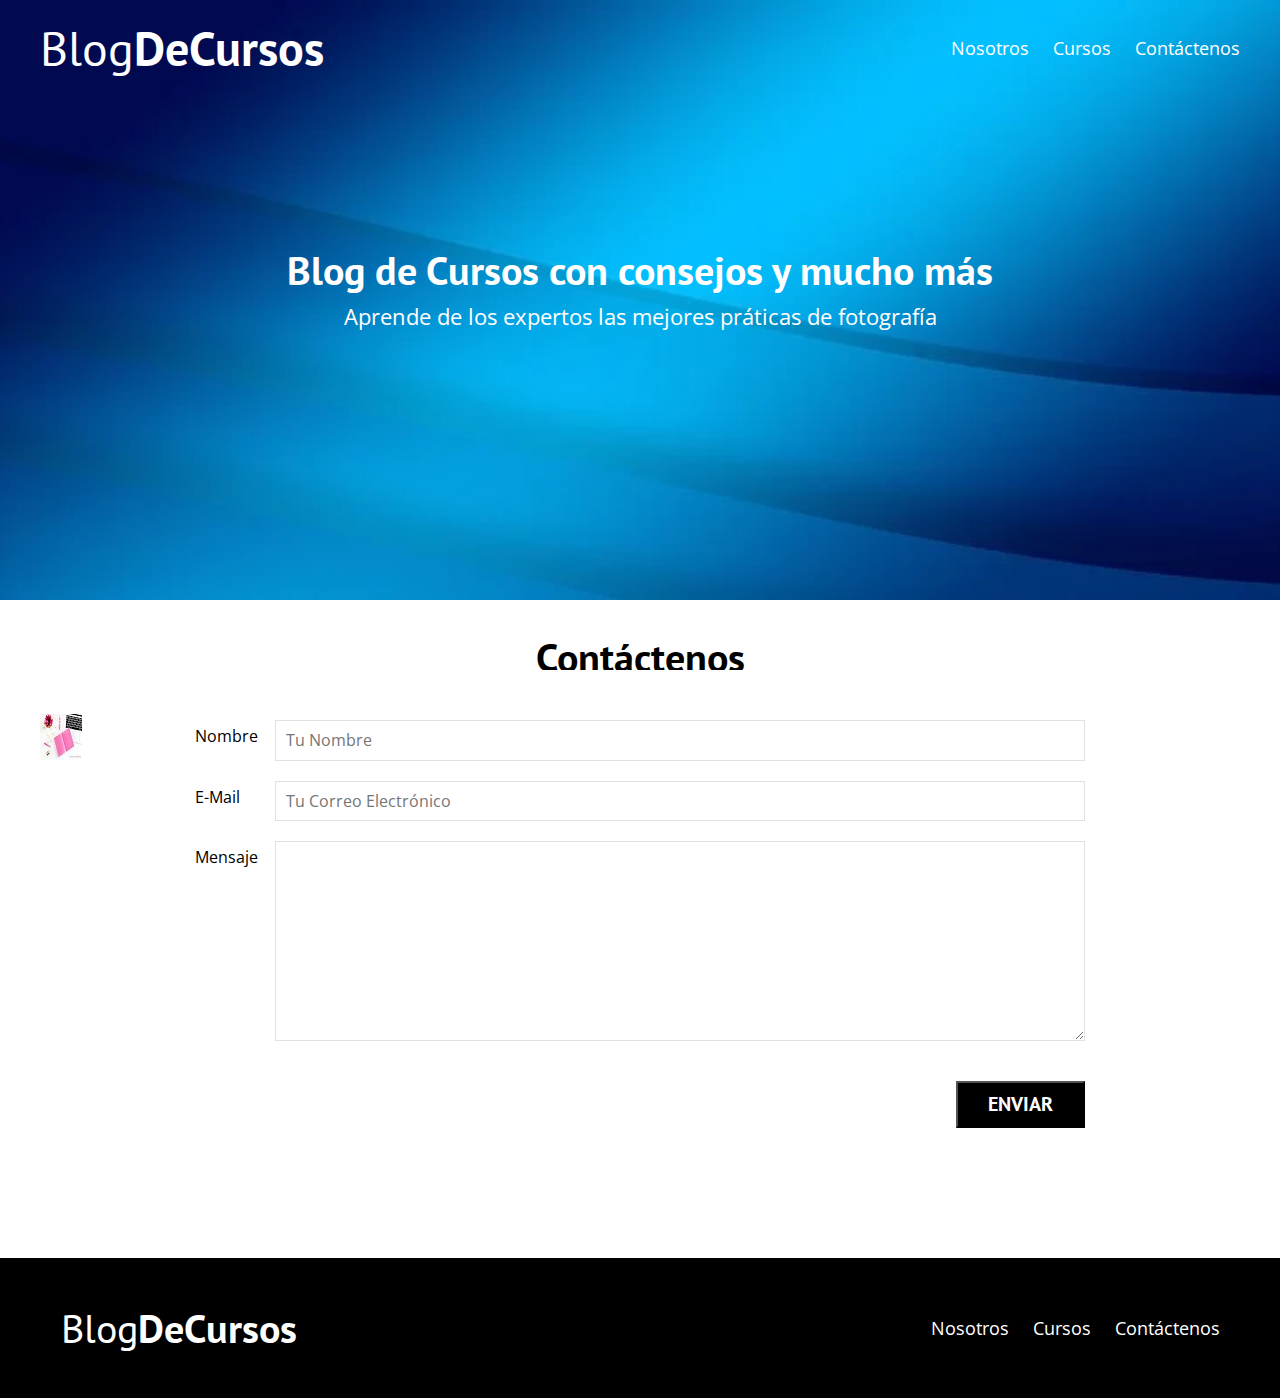
<file: contacto.html>
<!DOCTYPE html>
<html lang="en">
<head>
    <meta charset="UTF-8">
    <meta name="viewport" content="width=device-width, initial-scale=1.0">
    <meta http-equiv="X-UA-Compatible" content="ie=edge">
    <title>Blog de Cursos</title>
    <link href="https://fonts.googleapis.com/css?family=Open+Sans|PT+Sans:400,700" rel="stylesheet">
    <link rel="stylesheet" href="css/normalize.css">
    <link rel="stylesheet" href="css/style.css">
</head>
<body>


    <header class="site-header">
        <div class="contenedor">
            <div class="barra">
                <a href="/">
                    <h1 class="no-margin">Blog<span>DeCursos</span></h1>
                </a>
                <nav class="navegacion">
                    <a href="nosotros.html">Nosotros</a>
                    <a href="cursos.html">Cursos</a>
                    <a href="contacto.html">Contáctenos</a>
                </nav>
            </div>


            <div class="texto-header">
                <h2 class="no-margin">Blog de Cursos con consejos y mucho más</h2>
                <p class="no-margin">Aprende de los expertos las mejores práticas de fotografía</p>
            </div>

        </div>
    </header>



    
    <main class="contenedor">
        <h2 class="centrar-texto">Contáctenos</h2>

        <div class="grid centrar-columnas">
            <div class="columnas-12">
                <img src="img/contacto.jpg" alt="imagen contacto">
            </div>

            <div class="columnas-10 formulario-contacto">
                <form action="#">
                    <div class="campo">
                        <label for="nombre">Nombre</label>
                        <input type="text" id="nombre" placeholder="Tu Nombre">
                    </div>
                    <div class="campo">
                        <label for="email">E-Mail</label>
                        <input type="email" id="email" placeholder="Tu Correo Electrónico">
                    </div>
                    <div class="campo mensaje">
                        <label for="mensaje">Mensaje</label>
                        <textarea id="mensaje"></textarea>
                    </div>
                    <div class="campo enviar">
                        <input type="submit" value="Enviar" class="btn btn-primario">
                    </div>
                </form>
            </div>
        </div>

    </main>
    


    <footer class="site-footer">
        <div class="contenedor">
            <div class="barra">
                <p class="no-margin">Blog<span>DeCursos</span></p>

                <nav class="navegacion">
                    <a href="nosotros.html">Nosotros</a>
                    <a href="cursos.html">Cursos</a>
                    <a href="contacto.html">Contáctenos</a>
                </nav>
            </div>
        </div>
    </footer>
</body>
</html>
</file>
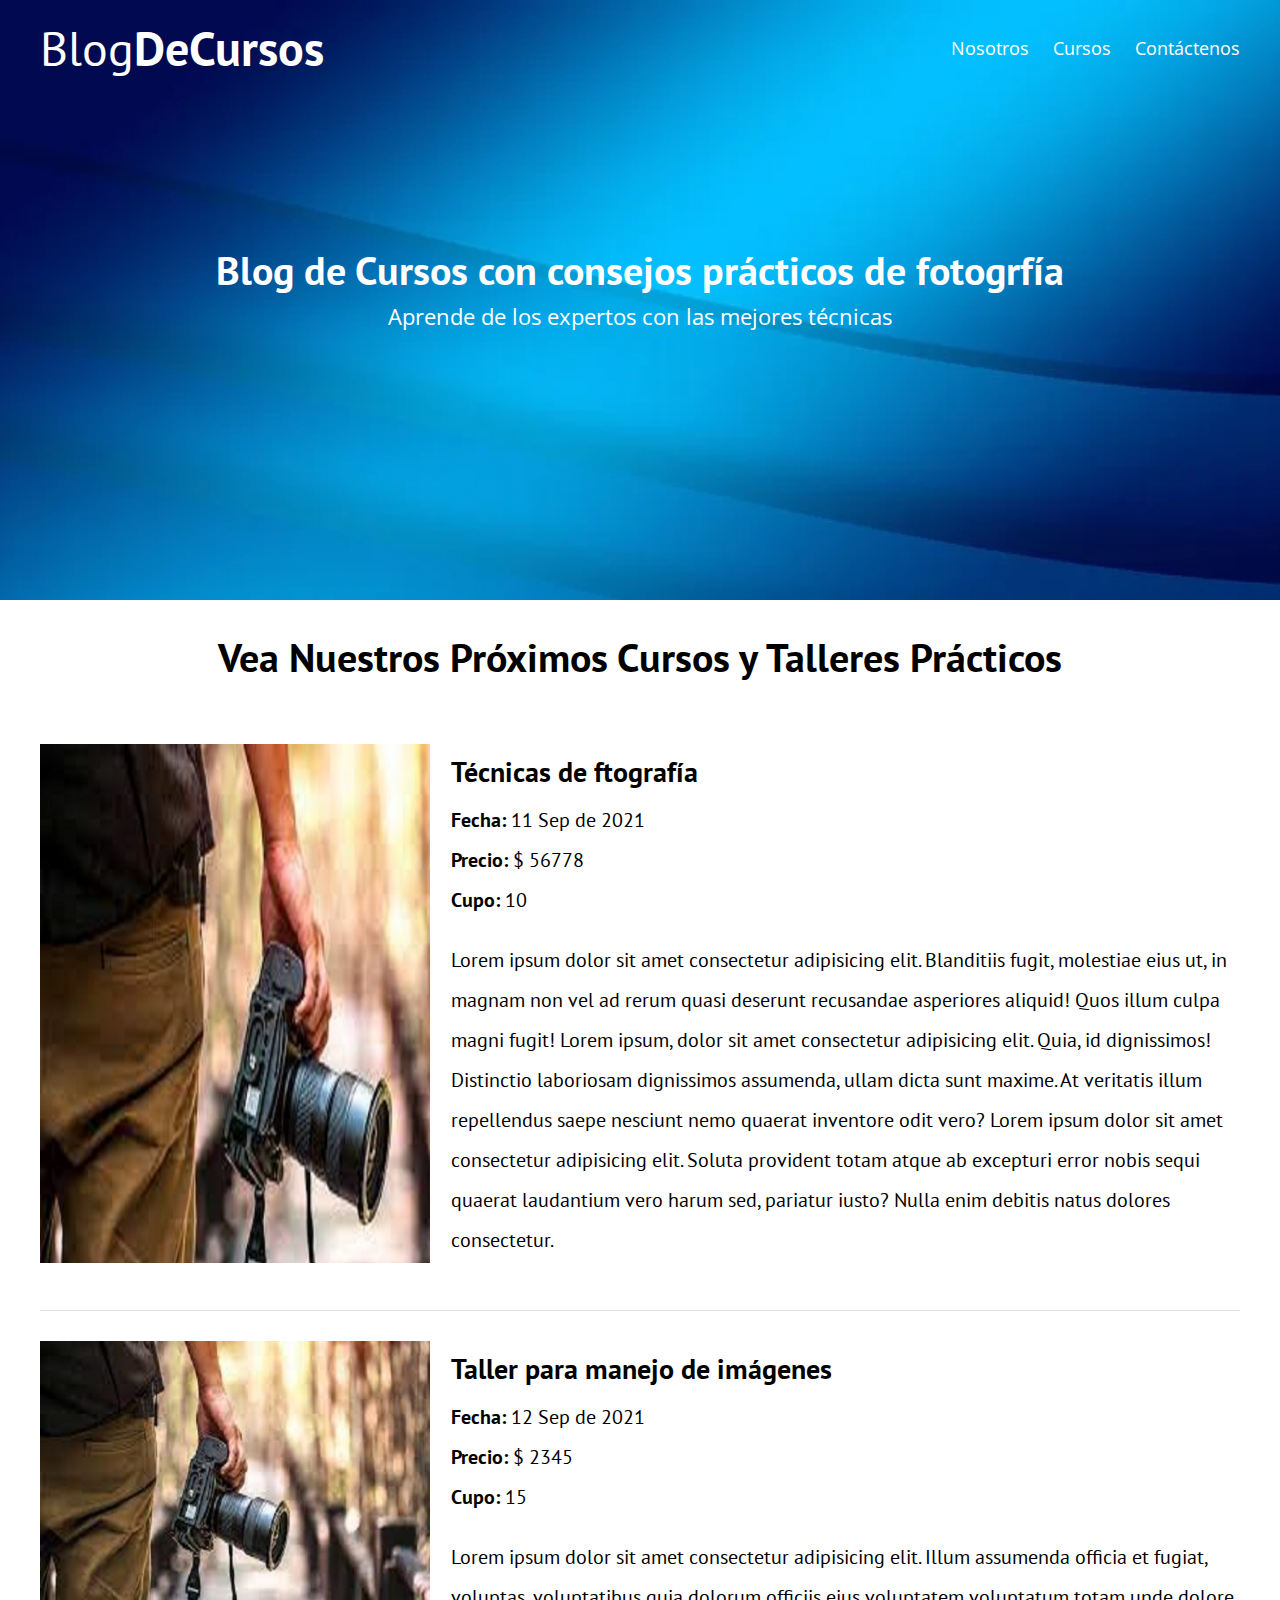
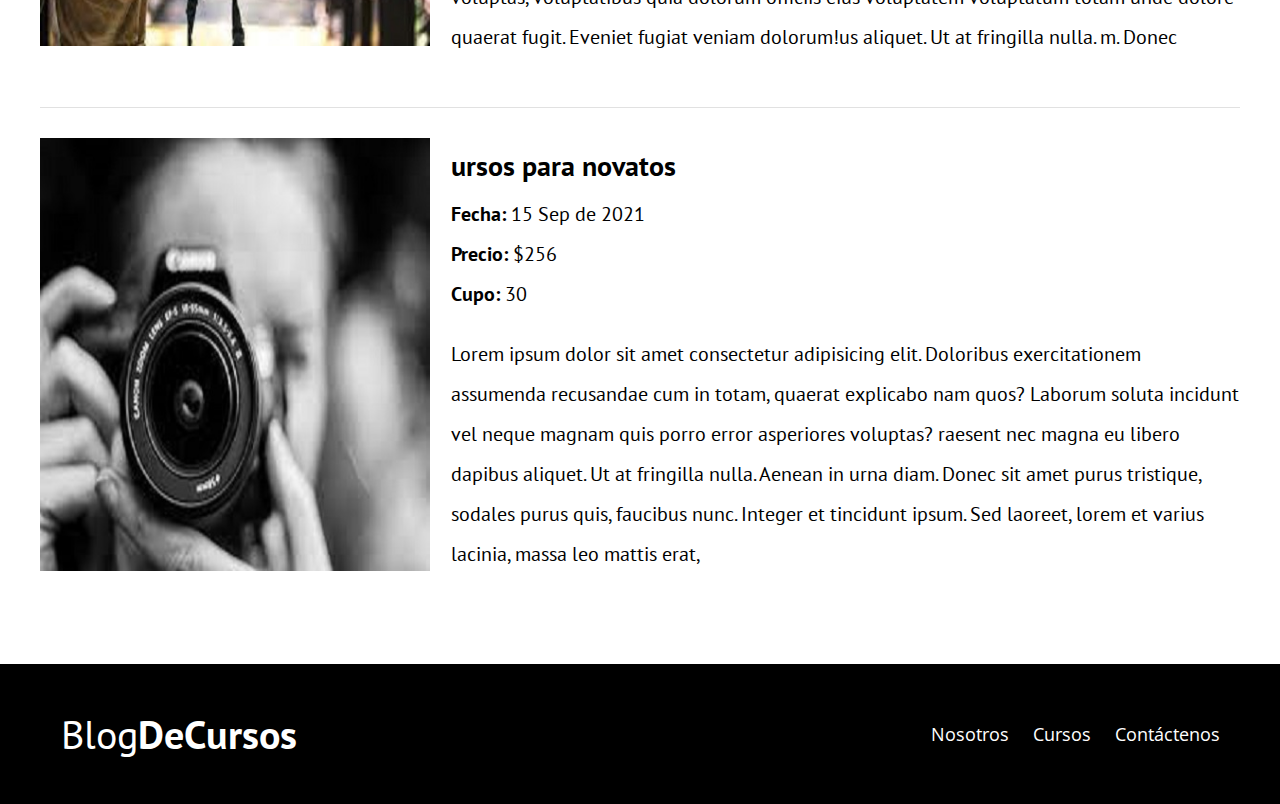
<file: cursos.html>
<!DOCTYPE html>
<html lang="en">
<head>
    <meta charset="UTF-8">
    <meta name="viewport" content="width=device-width, initial-scale=1.0">
    <meta http-equiv="X-UA-Compatible" content="ie=edge">
    <title>Blog de Cursos</title>
    <link href="https://fonts.googleapis.com/css?family=Open+Sans|PT+Sans:400,700" rel="stylesheet">
    <link rel="stylesheet" href="css/normalize.css">
    <link rel="stylesheet" href="css/style.css">
</head>
<body>

    <header class="site-header">
        <div class="contenedor">
            <div class="barra">
                <a href="/">
                    <h1 class="no-margin">Blog<span>DeCursos</span></h1>
                </a>
                <nav class="navegacion">
                    <a href="nosotros.html">Nosotros</a>
                    <a href="cursos.html">Cursos</a>
                    <a href="contacto.html">Contáctenos</a>
                </nav>
            </div>


            <div class="texto-header">
                <h2 class="no-margin">Blog de Cursos con consejos prácticos de fotogrfía</h2>
                <p class="no-margin">Aprende de los expertos con las mejores técnicas</p>
            </div>

        </div>
    </header>


    <main class="contenedor">
        <h2 class="centrar-texto">Vea Nuestros Próximos Cursos y Talleres Prácticos</h2>

        <article class="curso grid">
            <div class="columnas-4">
                <img src="img/curso1.jpg" alt="Imagen Curso">
            </div>
            <div class="columnas-8">
                <h4 class="no-margin">Técnicas de ftografía</h4>
                <p class="no-margin">Fecha: <span>11 Sep de 2021</span> </p>
                <p class="no-margin">Precio: <span>$ 56778</span> </p>
                <p class="no-margin">Cupo: <span>10</span> </p>

                <p class="descripcion">

                    Lorem ipsum dolor sit amet consectetur adipisicing elit. Blanditiis fugit, molestiae eius ut, in magnam non vel ad rerum quasi deserunt recusandae asperiores aliquid! Quos illum culpa magni fugit! 
                    Lorem ipsum, dolor sit amet consectetur adipisicing elit. Quia, id dignissimos! Distinctio laboriosam dignissimos assumenda, ullam dicta sunt maxime. At veritatis illum repellendus saepe nesciunt nemo quaerat inventore odit vero?
                    Lorem ipsum dolor sit amet consectetur adipisicing elit. Soluta provident totam atque ab excepturi error nobis sequi quaerat laudantium vero harum sed, pariatur iusto? Nulla enim debitis natus dolores consectetur.
                </p>
            </div>
        </article>

        <article class="curso grid">
            <div class="columnas-4">
                <img src="img/curso2.jpg" alt="Imagen Curso">
            </div>
            <div class="columnas-8">
                <h4 class="no-margin">Taller para manejo de imágenes</h4>
                <p class="no-margin">Fecha: <span>12 Sep de 2021</span> </p>
                <p class="no-margin">Precio: <span>$ 2345</span> </p>
                <p class="no-margin">Cupo: <span>15</span> </p>

                <p class="descripcion">
                    Lorem ipsum dolor sit amet consectetur adipisicing elit. Illum assumenda officia et fugiat, voluptas, voluptatibus quia dolorum officiis eius voluptatem voluptatum totam unde dolore quaerat fugit. Eveniet fugiat veniam dolorum!us aliquet. Ut at fringilla nulla. m. Donec </p>
            </div>
        </article>
    
        <article class="curso grid">
            <div class="columnas-4">
                <img src="img/curso3.jpg" alt="Imagen Curso">
            </div>
            <div class="columnas-8">
                <h4 class="no-margin">ursos para novatos</h4>
                <p class="no-margin">Fecha: <span>15 Sep de 2021</span> </p>
                <p class="no-margin">Precio: <span>$256</span> </p>
                <p class="no-margin">Cupo: <span>30</span> </p>

                <p class="descripcion">Lorem ipsum dolor sit amet consectetur adipisicing elit. Doloribus exercitationem assumenda recusandae cum in totam, quaerat explicabo nam quos? Laborum soluta incidunt vel neque magnam quis porro error asperiores voluptas?    raesent nec magna eu libero dapibus aliquet. Ut at fringilla nulla. Aenean in urna diam. Donec sit amet purus tristique, sodales purus quis, faucibus nunc. Integer et tincidunt ipsum. Sed laoreet, lorem et varius lacinia, massa leo mattis erat, </p>
            </div>
        </article>
    </main>

    <footer class="site-footer">
        <div class="contenedor">
            <div class="barra">
                <p class="no-margin">Blog<span>DeCursos</span></p>

                <nav class="navegacion">
                    <a href="nosotros.html">Nosotros</a>
                    <a href="cursos.html">Cursos</a>
                    <a href="contacto.html">Contáctenos</a>
                </nav>
            </div>
        </div>
    </footer>
</body>
</html>
</file>
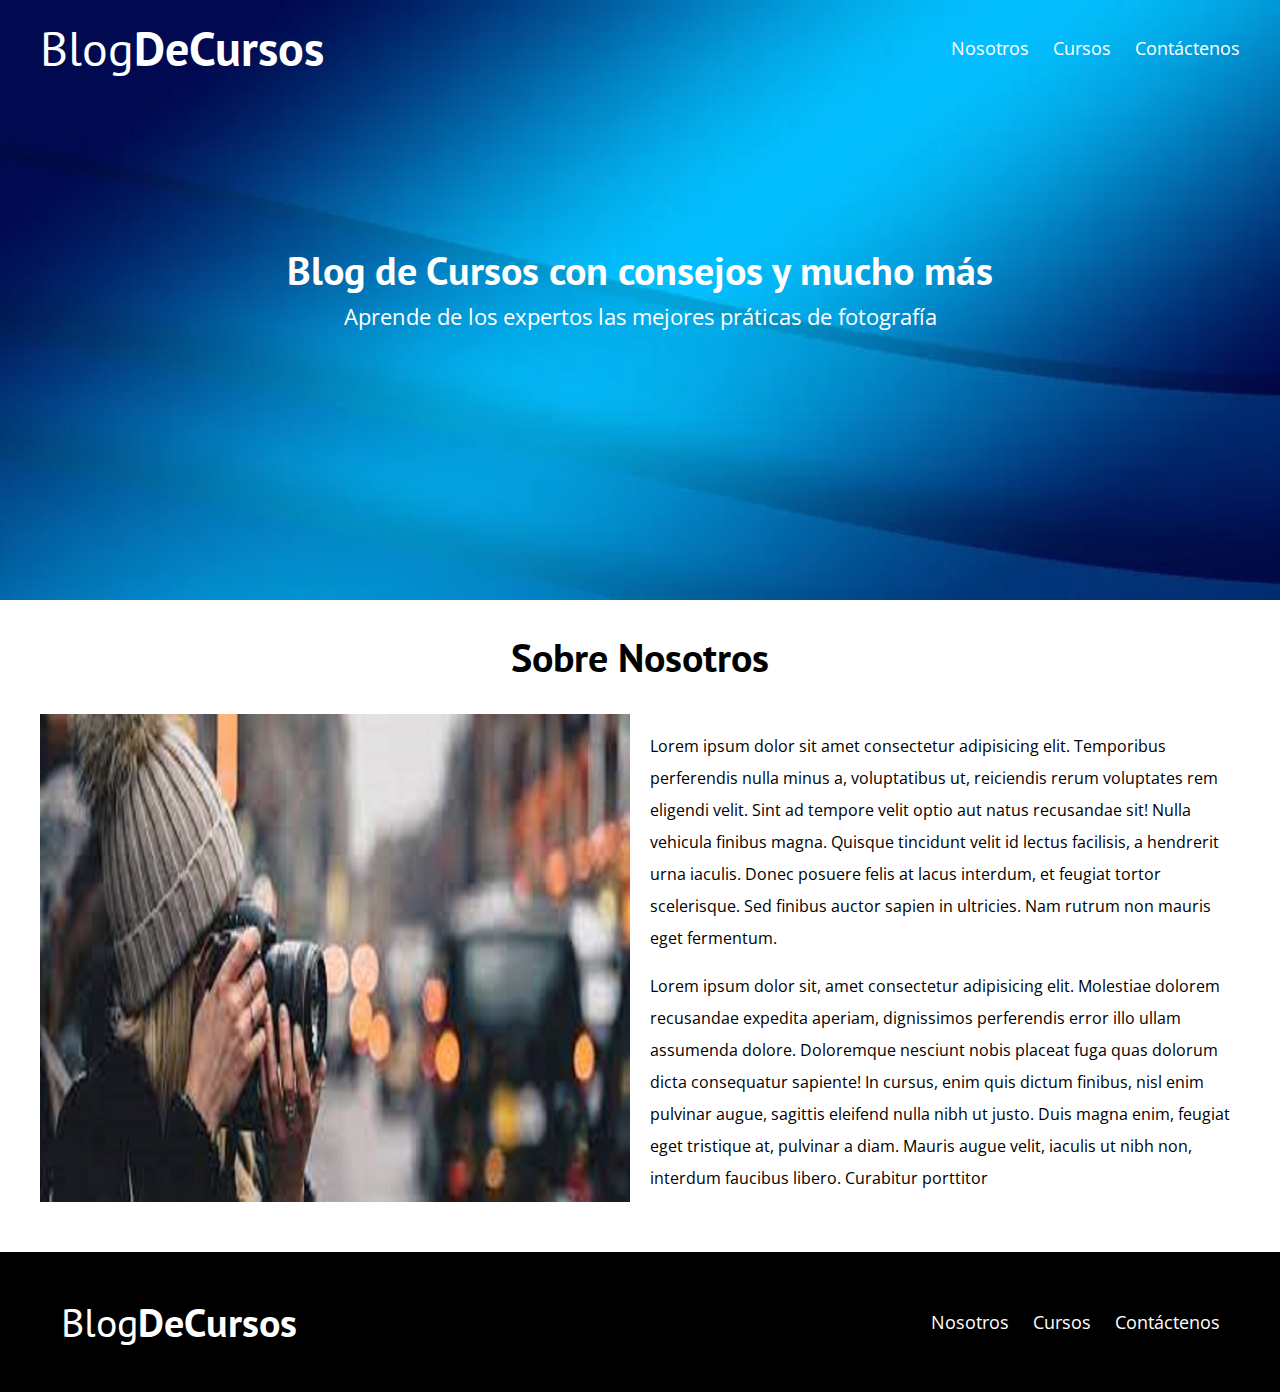
<file: nosotros.html>
<!DOCTYPE html>
<html lang="en">
<head>
    <meta charset="UTF-8">
    <meta name="viewport" content="width=device-width, initial-scale=1.0">
    <meta http-equiv="X-UA-Compatible" content="ie=edge">
    <title>Blog de Cursos</title>
    <link href="https://fonts.googleapis.com/css?family=Open+Sans|PT+Sans:400,700" rel="stylesheet">
    <link rel="stylesheet" href="css/normalize.css">
    <link rel="stylesheet" href="css/style.css">
</head>
<body>



    <header class="site-header">
        <div class="contenedor">
            <div class="barra">
                <a href="/">
                    <h1 class="no-margin">Blog<span>DeCursos</span></h1>
                </a>
                <nav class="navegacion">
                    <a href="nosotros.html">Nosotros</a>
                    <a href="cursos.html">Cursos</a>
                    <a href="contacto.html">Contáctenos</a>
                </nav>
            </div>

            <h4 class="no-margin"></h4>
            
            <div class="texto-header">
                <h2 class="no-margin">Blog de Cursos con consejos y mucho más</h2>
                <p class="no-margin">Aprende de los expertos las mejores práticas de fotografía</p>
            </div>

        </div>
    </header>


    <main class="contenedor">
        <h2 class="centrar-texto">Sobre Nosotros</h2>
        <div class="grid">
            <div class="columnas-6">
                <img src="img/nosotros.jpg" alt="Imagen Nosotros">
            </div>
            <div class="columnas-6">
                <p>Lorem ipsum dolor sit amet consectetur adipisicing elit. Temporibus perferendis nulla minus a, voluptatibus ut, reiciendis rerum voluptates rem eligendi velit. Sint ad tempore velit optio aut natus recusandae sit!   Nulla vehicula finibus magna. Quisque tincidunt velit id lectus facilisis, a hendrerit urna iaculis. Donec posuere felis at lacus interdum, et feugiat tortor scelerisque. Sed finibus auctor sapien in ultricies. Nam rutrum non mauris eget fermentum.</p>
                
                <p>Lorem ipsum dolor sit, amet consectetur adipisicing elit. Molestiae dolorem recusandae expedita aperiam, dignissimos perferendis error illo ullam assumenda dolore. Doloremque nesciunt nobis placeat fuga quas dolorum dicta consequatur sapiente!    In cursus, enim quis dictum finibus, nisl enim pulvinar augue, sagittis eleifend nulla nibh ut justo. Duis magna enim, feugiat eget tristique at, pulvinar a diam. Mauris augue velit, iaculis ut nibh non, interdum faucibus libero. Curabitur porttitor </p>
            </div>
        </div>
    </main>


    <footer class="site-footer">
        <div class="contenedor">
            <div class="barra">
                <p class="no-margin">Blog<span>DeCursos</span></p>

                <nav class="navegacion">
                    <a href="nosotros.html">Nosotros</a>
                    <a href="cursos.html">Cursos</a>
                    <a href="contacto.html">Contáctenos</a>
                </nav>
            </div>
        </div>
    </footer>
</body>
</html>
</file>
<file: css/style.css>
html {
    box-sizing: border-box;
    font-size: 62.5%; 
}
*, *:before, *:after {
    box-sizing: inherit;
}
body {
    font-family: 'Open Sans', sans-serif;
    font-size: 1.6rem;
    line-height: 2;
}





.contenedor {
    max-width: 1200px;
    width: 95%;
    margin: 0 auto;
}
h1, h2, h3, h4 {
    font-family: 'PT Sans', sans-serif;
}
h1 {
    font-size: 4.8rem;
}
h2 {
    font-size: 4rem;
    line-height: 1.2;
}
h3 {
    font-size: 3.2rem;
}
h4{
    font-size: 2.8rem;
}
img {
    max-width: 100%;
}




.centrar-texto {
    text-align: center;
}
.no-margin {
    margin: 0;
}





@media (min-width: 768px) {
    .grid {
        display: flex;
        justify-content: space-between;
        flex-wrap: wrap;
    }
    .centrar-columnas {
        justify-content: center;
    }
    .columnas-4 {
        flex: 0 0 calc(33.3% - 1rem);
    }
    .columnas-6 {
        flex: 0 0 calc(50% - 1rem);
    }
    .columnas-8 {
        flex: 0 0 calc(66.6% - 1rem);
    }
    .columnas-10 {
        flex: 0 0 calc(83.3% - 1rem);
    }
    .columnas-12 {
        flex: 0 0 100%;
    }
}



.btn {
    display: block;
    text-align: center;
    padding: 1rem 3rem;
    margin: 2rem 0;
    color: #ffffff;
    text-decoration: none;
    font-family: 'PT Sans', sans-serif;
    font-weight: 700;
    text-transform: uppercase;
    font-size: 2rem;
    flex: 0 0 100%;
}
.btn:hover {
    cursor: pointer;
}
@media (min-width: 768px) {
    .btn {
        display: inline-block;
        flex: 0 0 auto;
    }
}

.btn-primario {
    background-color: #000000;
}
.btn-secundario {
    background-color: #784d3c;
}




@media (min-width:768px) {
    .barra {
        display: flex;
        justify-content: space-between;
        align-items: center;
    }
}
.site-header {
    background-image: url(../img/banner.jpg);
    background-repeat: no-repeat;
    background-position: center center;
    background-size: cover;
    height: 60rem;
}
.site-header a {
    color: #ffffff;
    text-decoration: none;
}
.site-header h1 {
    text-align: center;
    font-weight: 400;
}
.site-header h1 span {
    font-weight: 700;
}




.navegacion a {
    text-align: center;
    display: block;
    font-size: 1.8rem;
    color: #ffffff;
    text-decoration: none;
}
@media (min-width: 768px) {
    .navegacion a {
        display: inline;
        margin-right: 2rem;
    }
    .navegacion a:last-of-type {
        margin: 0;
    }
}




.texto-header {
    color: #ffffff;
    text-align: center;
    margin-top: 5rem;
}
@media (min-width: 768px) {
    .texto-header{
        margin-top: 15rem;
    }
}
.texto-header p {
    font-size: 2.2rem;
}





.contenido-principal {
    display: flex;
    flex-wrap: wrap;
}
.blog, 
.cursos {
    flex: 0 0 100%;
}
.cursos {
    order: -1;
}

@media (min-width: 768px) {
    .contenido-principal {
        justify-content: space-between;
    }
    .blog {
        flex-basis: 66.6%;
    }
    .cursos {
        flex-basis: calc(33.3% - 4rem);
        order: 2;
    }
}




.entrada-blog {
    margin-bottom: 2rem;
    border-bottom: 1px solid #e1e1e1;
}
.entrada-blog:last-of-type{
    border: none;
}




.cursos-lista {
    padding: 0;
    list-style: none;
}
.curso {
    padding-top: 3rem;
    padding-bottom: 3rem;
    border-bottom: 1px solid #e1e1e1;
}
.curso:last-of-type {
    border-bottom: none;
}
.curso p {
    font-family: 'PT Sans', sans-serif;
    font-weight: 700;
    font-size: 2rem;
}
.curso p span,
.curso p.descripcion  {
    font-weight: 400;
}




.site-footer {
    background-color: #000000;
    padding: 3rem;
    margin-top: 4rem;
}
.site-footer p {
    color: #ffffff;
    font-size: 4rem;
    font-weight: 400;
    font-family: 'PT Sans', sans-serif;
    text-align: center;
}
.site-footer p span {
    font-weight: 700;
}



.formulario-contacto {
    background-color: #ffffff;
    padding: 5rem;
}
@media (min-width: 768px) {
    .formulario-contacto {
        margin-top: -10rem;
    }
}
.formulario-contacto .campo {
    display: flex;
    justify-content: space-between;
    margin-bottom: 2rem;
}
.formulario-contacto .campo label {
    flex: 0 0 8rem;
}
.formulario-contacto .campo input:not([type="submit"]),
.formulario-contacto textarea{
    flex: 1;
    border: 1px solid #e1e1e1;
    padding: 1rem;
}
.formulario-contacto textarea {
    height: 20rem;
}
.formulario-contacto .enviar {
    display: flex;
    justify-content: flex-end;
}
</file>
